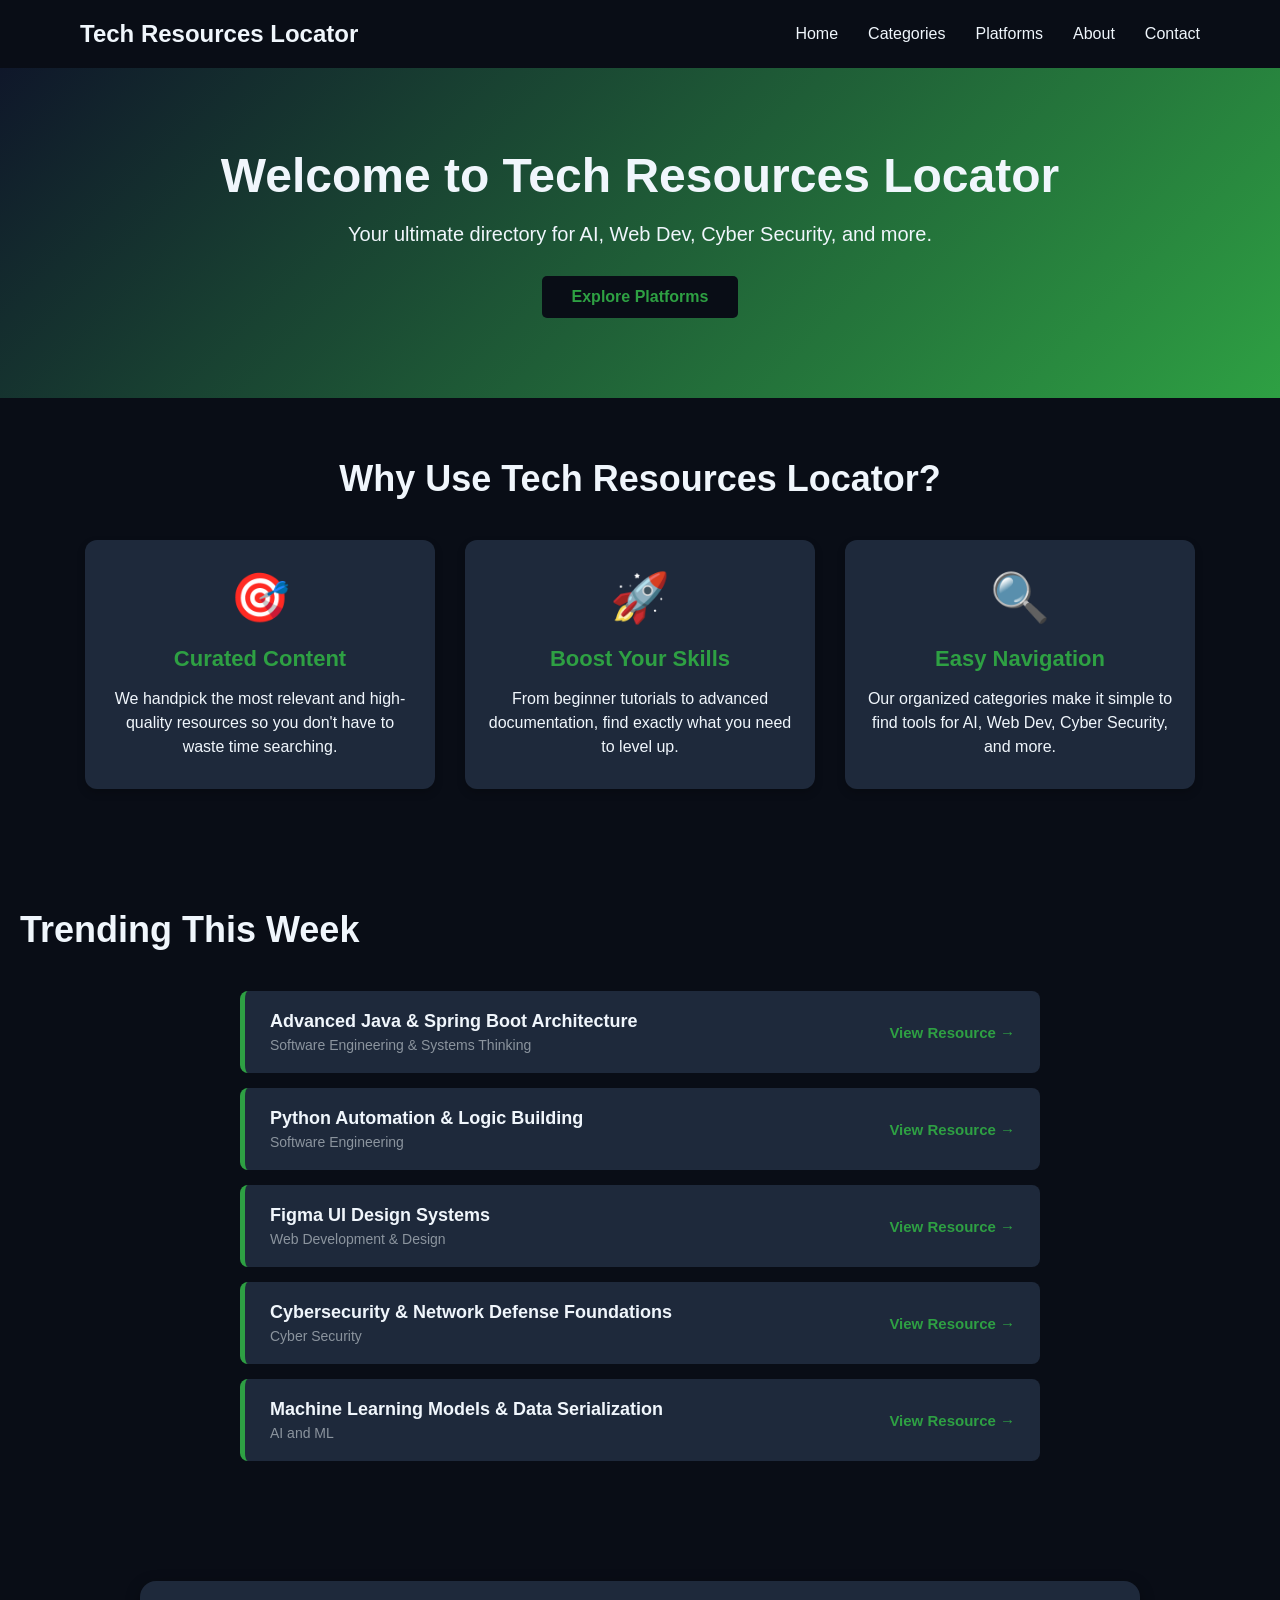
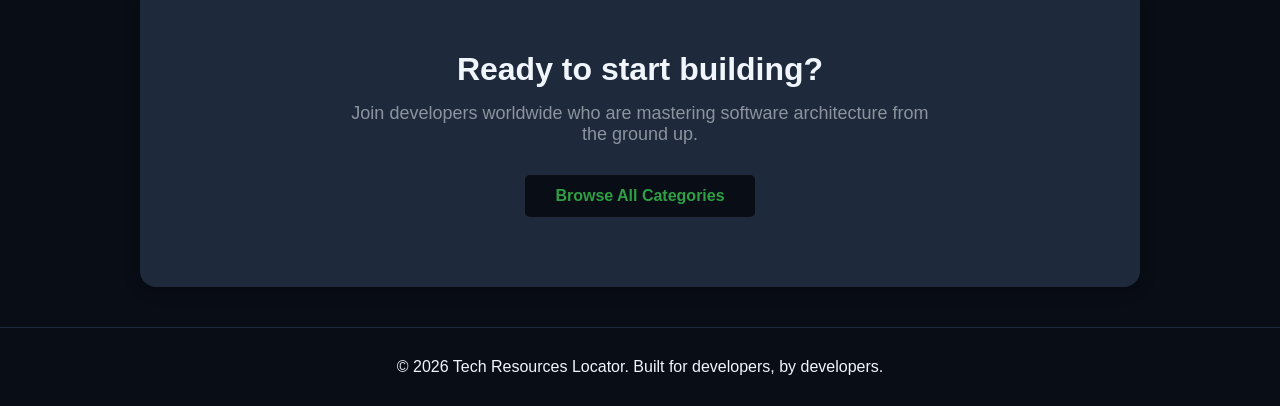
<file: index.html>
<!doctype html>
<html lang="en">
  <head>
    <meta charset="UTF-8" />
    <meta name="viewport" content="width=device-width, initial-scale=1.0" />
    <title>Tech Resources Locator</title>
    <link rel="stylesheet" href="index_style.css" />
  </head>
  <body>
    <nav>
      <h1 id="nav-heading">Tech Resources Locator</h1>

      <div class="nav-menu">
        <a href="index.html">Home</a>
        <a href="categories.html">Categories</a>
        <a href="platforms.html">Platforms</a>
        <a href="about.html">About</a>
        <a href="contact.html">Contact</a>
      </div>
    </nav>

    <header class="home-hero">
      <h1>Welcome to Tech Resources Locator</h1>
      <p>Your ultimate directory for AI, Web Dev, Cyber Security, and more.</p>
      <a href="platforms.html" class="cta-button">Explore Platforms</a>
    </header>

    <div id="main-display">
      <section class="features-section">
        <h2 class="section-title">Why Use Tech Resources Locator?</h2>

        <div class="features-grid">
          <div class="feature-card">
            <div class="feature-icon">🎯</div>
            <h3>Curated Content</h3>
            <p>
              We handpick the most relevant and high-quality resources so you
              don't have to waste time searching.
            </p>
          </div>

          <div class="feature-card">
            <div class="feature-icon">🚀</div>
            <h3>Boost Your Skills</h3>
            <p>
              From beginner tutorials to advanced documentation, find exactly
              what you need to level up.
            </p>
          </div>

          <div class="feature-card">
            <div class="feature-icon">🔍</div>
            <h3>Easy Navigation</h3>
            <p>
              Our organized categories make it simple to find tools for AI, Web
              Dev, Cyber Security, and more.
            </p>
          </div>
        </div>
      </section>

      <!-- Trending Resources Section -->
      <section class="trending-section">
        <h2 class="section-title">Trending This Week</h2>
        <div class="trending-list">
          <div class="trending-item">
            <div class="item-info">
              <h4>Advanced Java & Spring Boot Architecture</h4>
              <p>Software Engineering & Systems Thinking</p>
            </div>
            <a href="Software.html" class="item-link">View Resource →</a>
          </div>

          <div class="trending-item">
            <div class="item-info">
              <h4>Python Automation & Logic Building</h4>
              <p>Software Engineering</p>
            </div>
            <a href="Software.html" class="item-link">View Resource →</a>
          </div>

          <div class="trending-item">
            <div class="item-info">
              <h4>Figma UI Design Systems</h4>
              <p>Web Development & Design</p>
            </div>
            <a href="Web.html" class="item-link">View Resource →</a>
          </div>

          <div class="trending-item">
            <div class="item-info">
              <h4>Cybersecurity & Network Defense Foundations</h4>
              <p>Cyber Security</p>
            </div>
            <a href="Cyber.html" class="item-link">View Resource →</a>
          </div>

          <div class="trending-item">
            <div class="item-info">
              <h4>Machine Learning Models & Data Serialization</h4>
              <p>AI and ML</p>
            </div>
            <a href="Ai.html" class="item-link">View Resource →</a>
          </div>
        </div>
      </section>

      <!-- Bottom CTA Section -->
      <section class="bottom-cta">
        <h2>Ready to start building?</h2>
        <p>
          Join developers worldwide who are mastering software architecture from
          the ground up.
        </p>
        <a href="categories.html" class="cta-button">Browse All Categories</a>
      </section>

      <footer class="home-footer">
        <p>
          &copy; 2026 Tech Resources Locator. Built for developers, by
          developers.
        </p>
      </footer>
    </div>
  </body>
</html>
</file>
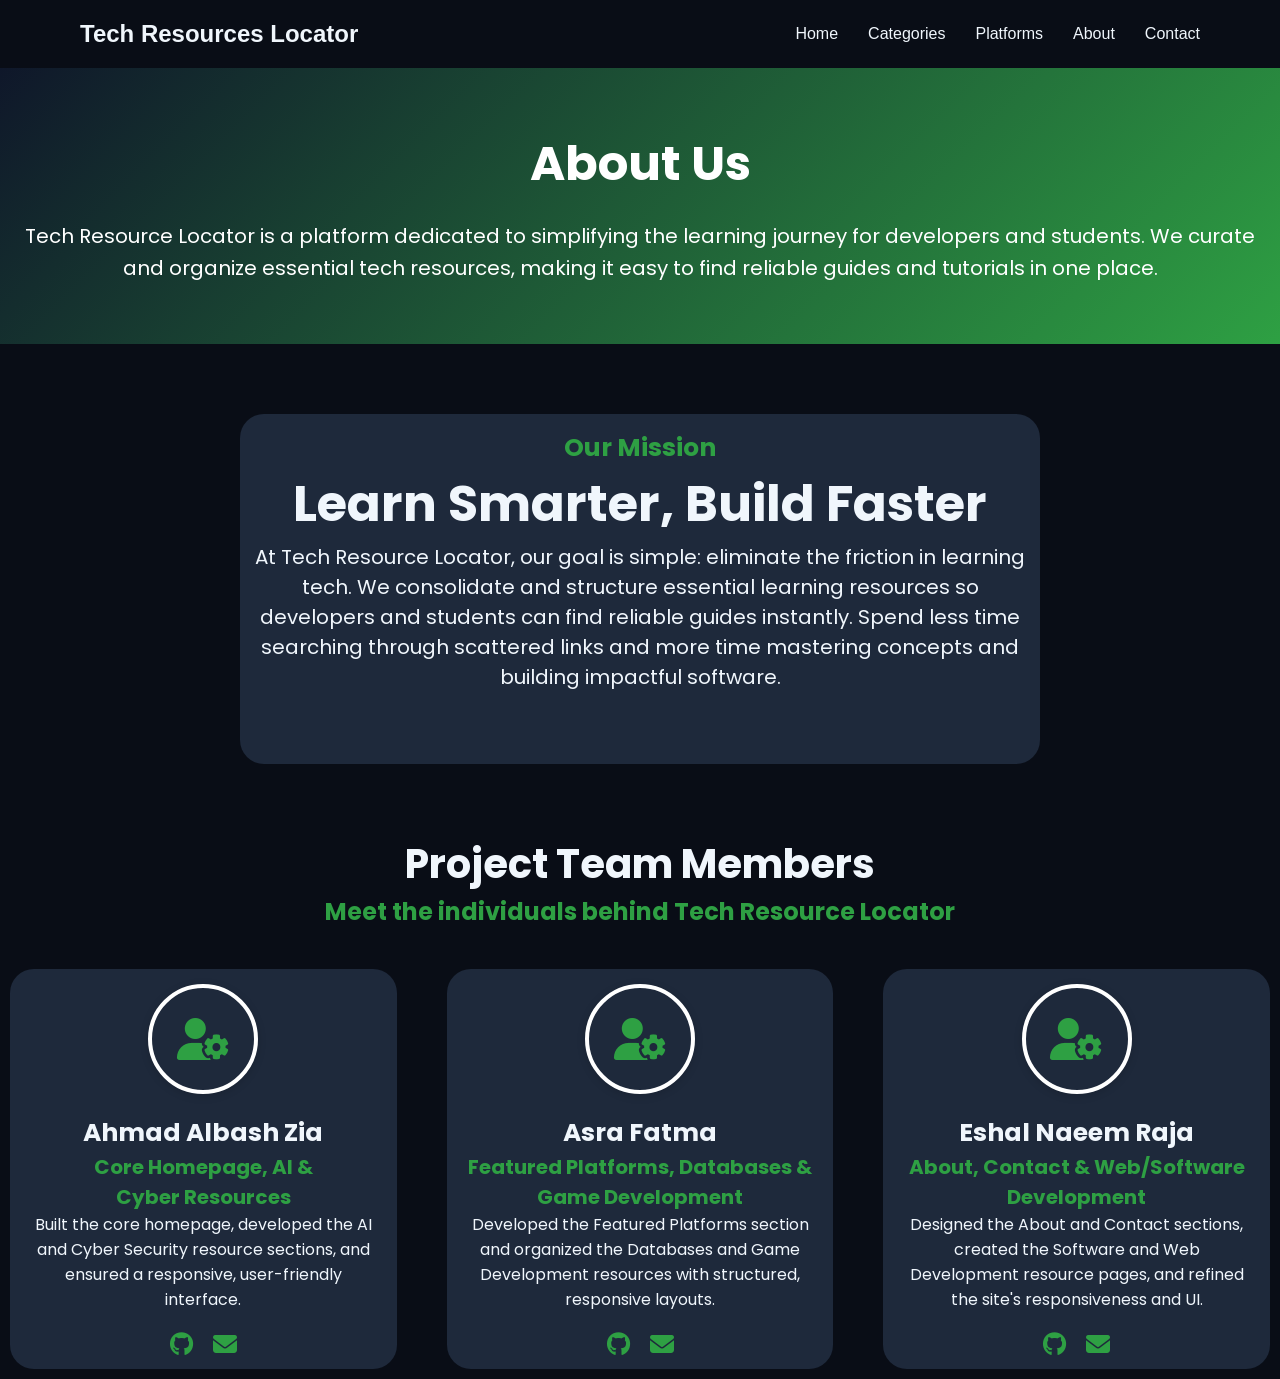
<file: about.html>
<!doctype html>
<html lang="en">
  <head>
    <meta charset="UTF-8" />
    <meta name="viewport" content="width=device-width, initial-scale=1.0" />

    <title>About Us</title>
    <link rel="stylesheet" href="style.css" />
    <link
      rel="stylesheet"
      href="https://cdnjs.cloudflare.com/ajax/libs/font-awesome/6.7.2/css/all.min.css"
    />
    <link
      href="https://fonts.googleapis.com/css2?family=Poppins:wght@400;600;700;800&display=swap"
      rel="stylesheet"
    />
  </head>
  <body>
    <nav>
      <h1 id="nav-heading">Tech Resources Locator</h1>

      <div class="nav-menu">
        <a href="index.html">Home</a>
        <a href="categories.html">Categories</a>
        <a href="platforms.html">Platforms</a>
        <a href="about.html">About</a>
        <a href="contact.html">Contact</a>
      </div>
    </nav>
    <div class="about-hero">
      <div class="about-hero-content">
        <h1>About Us</h1>
        <p>
          Tech Resource Locator is a platform dedicated to simplifying the
          learning journey for developers and students. We curate and organize
          essential tech resources, making it easy to find reliable guides and
          tutorials in one place.
        </p>
      </div>
    </div>

    <div class="about-card">
      <div class="about-container">
        <h1>Our Mission</h1>
        <h2>Learn Smarter, Build Faster</h2>
        <p>
          At Tech Resource Locator, our goal is simple: eliminate the friction
          in learning tech. We consolidate and structure essential learning
          resources so developers and students can find reliable guides
          instantly. Spend less time searching through scattered links and more
          time mastering concepts and building impactful software.
        </p>
      </div>
    </div>
    <div class="project-team-heading">
      <h1>Project Team Members</h1>
      <h2>Meet the individuals behind Tech Resource Locator</h2>
    </div>

    <div class="project-team">
      <div class="team-member">
        <div class="profile-icon">
          <i class="fa-solid fa-user-gear"></i>
        </div>

        <h2>Ahmad Albash Zia</h2>
        <h3>Core Homepage, AI & <br />Cyber Resources</h3>
        <p>
          Built the core homepage, developed the AI and Cyber Security resource
          sections, and ensured a responsive, user-friendly<br />interface.
        </p>

        <div class="social-icons">
          <div class="icon">
            <a href="https://github.com/albashzia" target="_blank">
              <i class="fa-brands fa-github"></i>
            </a>
          </div>
          <div class="email">
            <a href="mailto:ahmedalbashzia@gmail.com" target="_blank">
              <i class="fa-solid fa-envelope"></i>
            </a>
          </div>
        </div>
      </div>

      <div class="team-member">
        <div class="profile-icon">
          <i class="fa-solid fa-user-gear"></i>
        </div>

        <h2>Asra Fatma</h2>
        <h3>Featured Platforms, Databases & Game Development</h3>
        <p>
          Developed the Featured Platforms section and organized the Databases
          and Game Development resources with structured, responsive layouts.
        </p>
        <div class="social-icons">
          <div class="icon">
            <a href="https://github.com/asrafatma" target="_blank">
              <i class="fa-brands fa-github"></i>
            </a>
          </div>
          <div class="email">
            <a href="mailto:itsasrafatma@gmail.com " target="_blank">
              <i class="fa-solid fa-envelope"></i>
            </a>
          </div>
        </div>
      </div>

      <div class="team-member">
        <div class="profile-icon">
          <i class="fa-solid fa-user-gear"></i>
        </div>

        <h2>Eshal Naeem Raja</h2>
        <h3>About, Contact & Web/Software Development</h3>
        <p>
          Designed the About and Contact sections, created the Software and Web
          Development resource pages, and refined the site's responsiveness and
          UI.
        </p>

        <div class="social-icons">
          <div class="icon">
            <a href="https://github.com/EshalNaeem028" target="_blank">
              <i class="fa-brands fa-github"></i>
            </a>
          </div>
          <div class="email">
            <a href="mailto:eshalnaeem2008@gmail.com" target="_blank">
              <i class="fa-solid fa-envelope"></i>
            </a>
          </div>
        </div>
      </div>
    </div>
  </body>
</html>
</file>
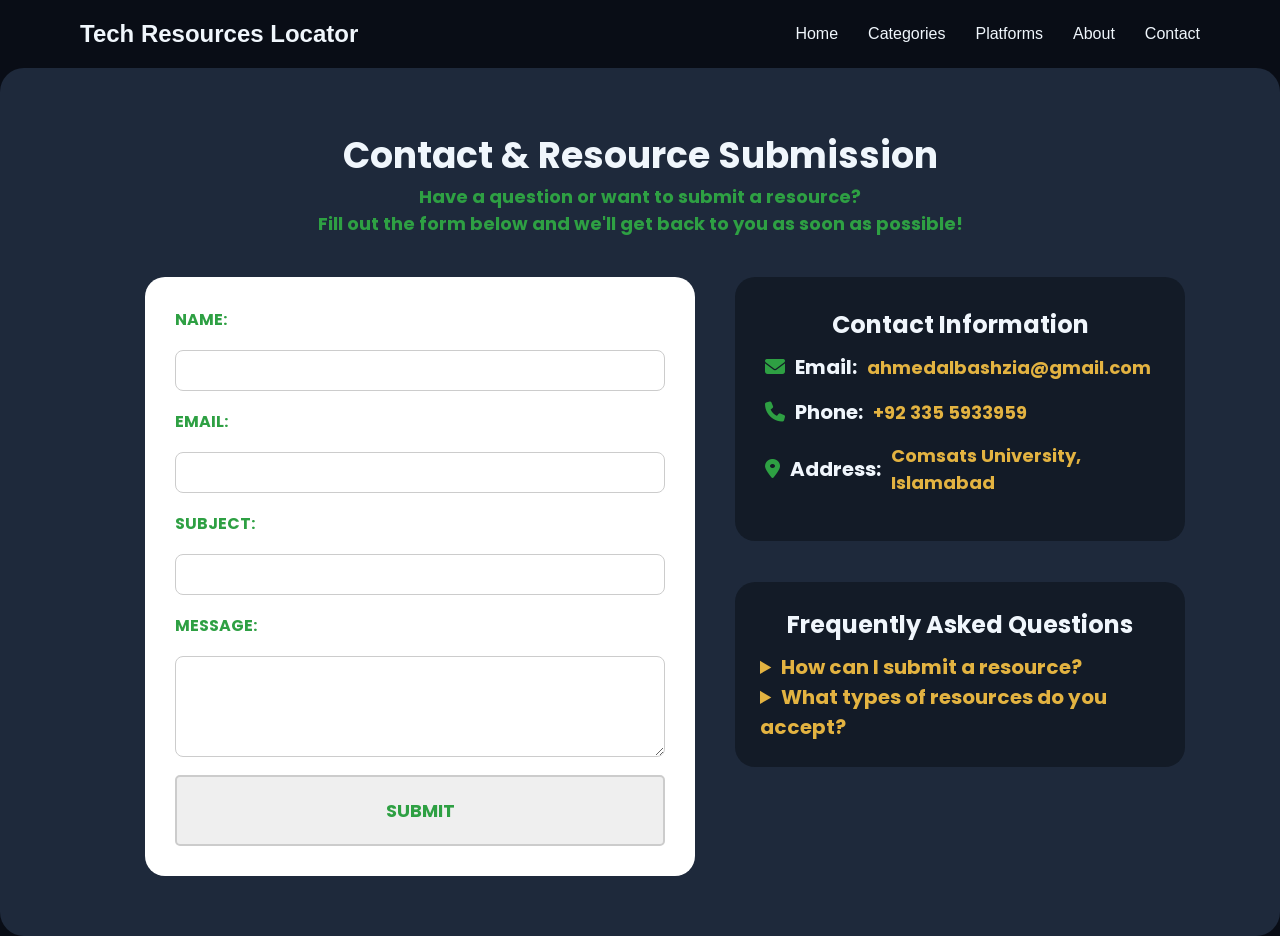
<file: contact.html>
<!doctype html>
<html lang="en">
  <head>
    <meta charset="UTF-8" />
    <meta name="viewport" content="width=device-width, initial-scale=1.0" />
    <title>Contact Us</title>
    <link rel="stylesheet" href="style.css" />
    <link
      href="https://fonts.googleapis.com/css2?family=Poppins:wght@400;600;700;800&display=swap"
      rel="stylesheet"
    />
    <link
      rel="stylesheet"
      href="https://cdnjs.cloudflare.com/ajax/libs/font-awesome/6.7.2/css/all.min.css"
    />
  </head>
  <body>
    <nav>
      <h1 id="nav-heading">Tech Resources Locator</h1>

      <div class="nav-menu">
        <a href="index.html">Home</a>
        <a href="categories.html">Categories</a>
        <a href="platforms.html">Platforms</a>
        <a href="about.html">About</a>
        <a href="contact.html">Contact</a>
      </div>
    </nav>

    <div class="container">
      <h1>Contact & Resource Submission</h1>
      <p>
        Have a question or want to submit a resource?<br />
        Fill out the form below and we'll get back to you as soon as possible!
      </p>

      <div class="contact-container">
        <div class="contact-form">
          <form>
            <label for="name">Name:</label>
            <input type="text" id="name" name="name" required />

            <label for="email">Email:</label>
            <input type="email" id="email" name="email" required />

            <label for="subject">Subject:</label>
            <input type="text" id="subject" name="subject" required />

            <label for="message">Message:</label>
            <textarea id="message" name="message" rows="5" required></textarea>

            <button type="submit">Submit</button>
          </form>
        </div>
        <div class="contact-right">

        <div class="contact-info">
          <h2>Contact Information</h2>
          <div class="info-item">
            <i class="fa-solid fa-envelope"></i>
            <span>Email:</span>
            <p>ahmedalbashzia@gmail.com</p>
          </div>
          <div class="info-item">
            <i class="fa-solid fa-phone"></i>
            <span>Phone:</span>
            <p>+92 335 5933959</p>
          </div>
          <div class="info-item">
            <i class="fa-solid fa-map-marker-alt"></i>
            <span>Address:</span>
            <p>Comsats University, Islamabad</p>
          </div>
        </div>
      
      <div class="faq-questions">
        <h2>Frequently Asked Questions</h2>
        <div class="faq-item">
          <details>
          <summary>How can I submit a resource?</summary>
          <p>You can submit a resource by filling out the form on this page.</p>
        </details>
            
        <details>
          <summary>What types of resources do you accept?</summary>
          <p>We accept articles, tutorials, videos, and other educational content related to technology.</p>
          </details>
        </div>
        </div>
      </div>
      </div>
    </div>
  </body>
</html>
</file>
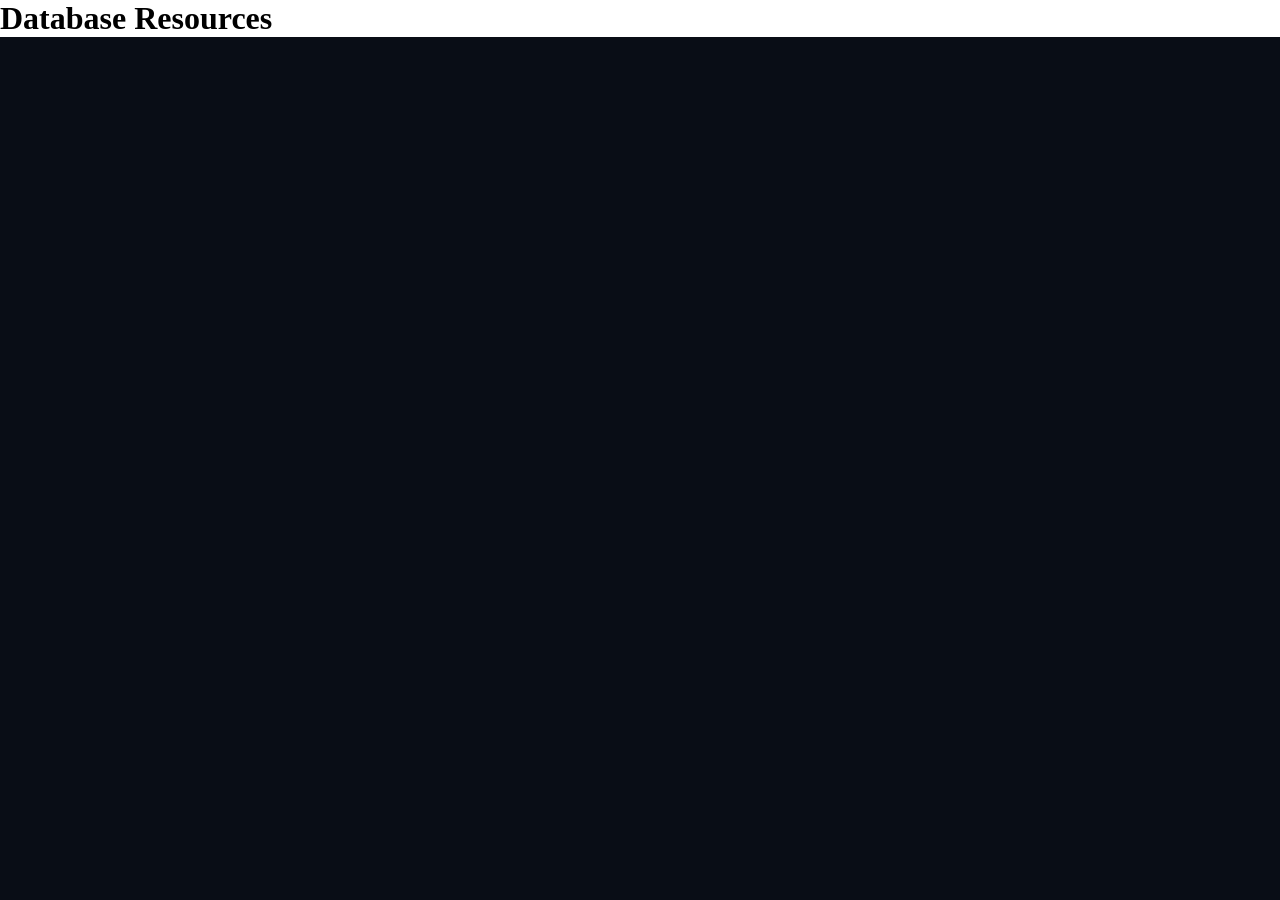
<file: Database.html>
<!DOCTYPE html>
<html lang="en">
<head>
    <meta charset="UTF-8">
    <meta name="viewport" content="width=device-width, initial-scale=1.0">
    <title>Database Resources</title>
    <link rel="stylesheet" href="style.css">
</head>
<body>
    <h1 style="background-color: white;">Database Resources</h1>
</body>
</html>
</file>
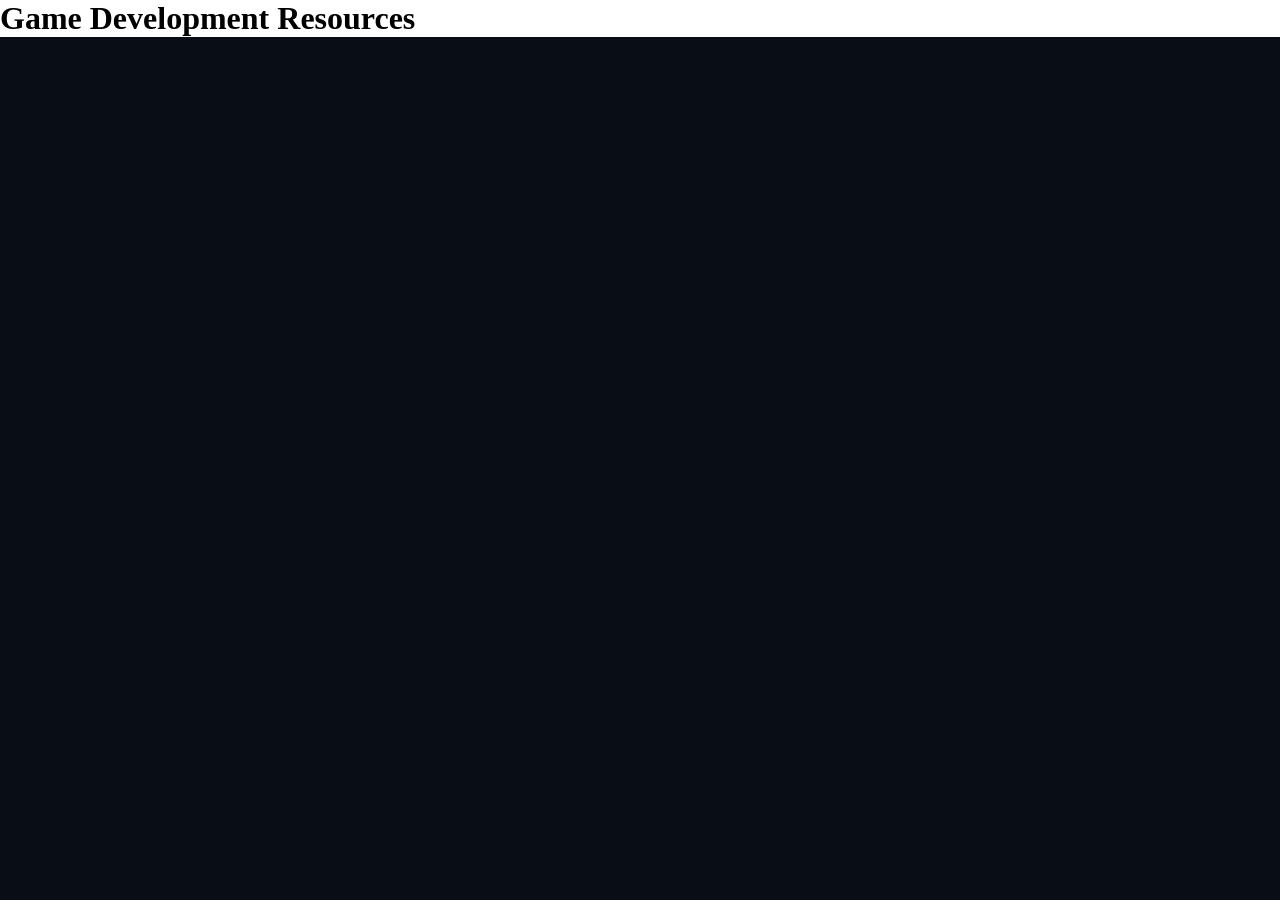
<file: Game.html>
<!DOCTYPE html>
<html lang="en">
<head>
    <meta charset="UTF-8">
    <meta name="viewport" content="width=device-width, initial-scale=1.0">
    <title>Game Development Resources</title>
    <link rel="stylesheet" href="style.css">
</head>
<body>
    <h1 style="background-color: white;">Game Development Resources</h1>
</body>
</html>
</file>
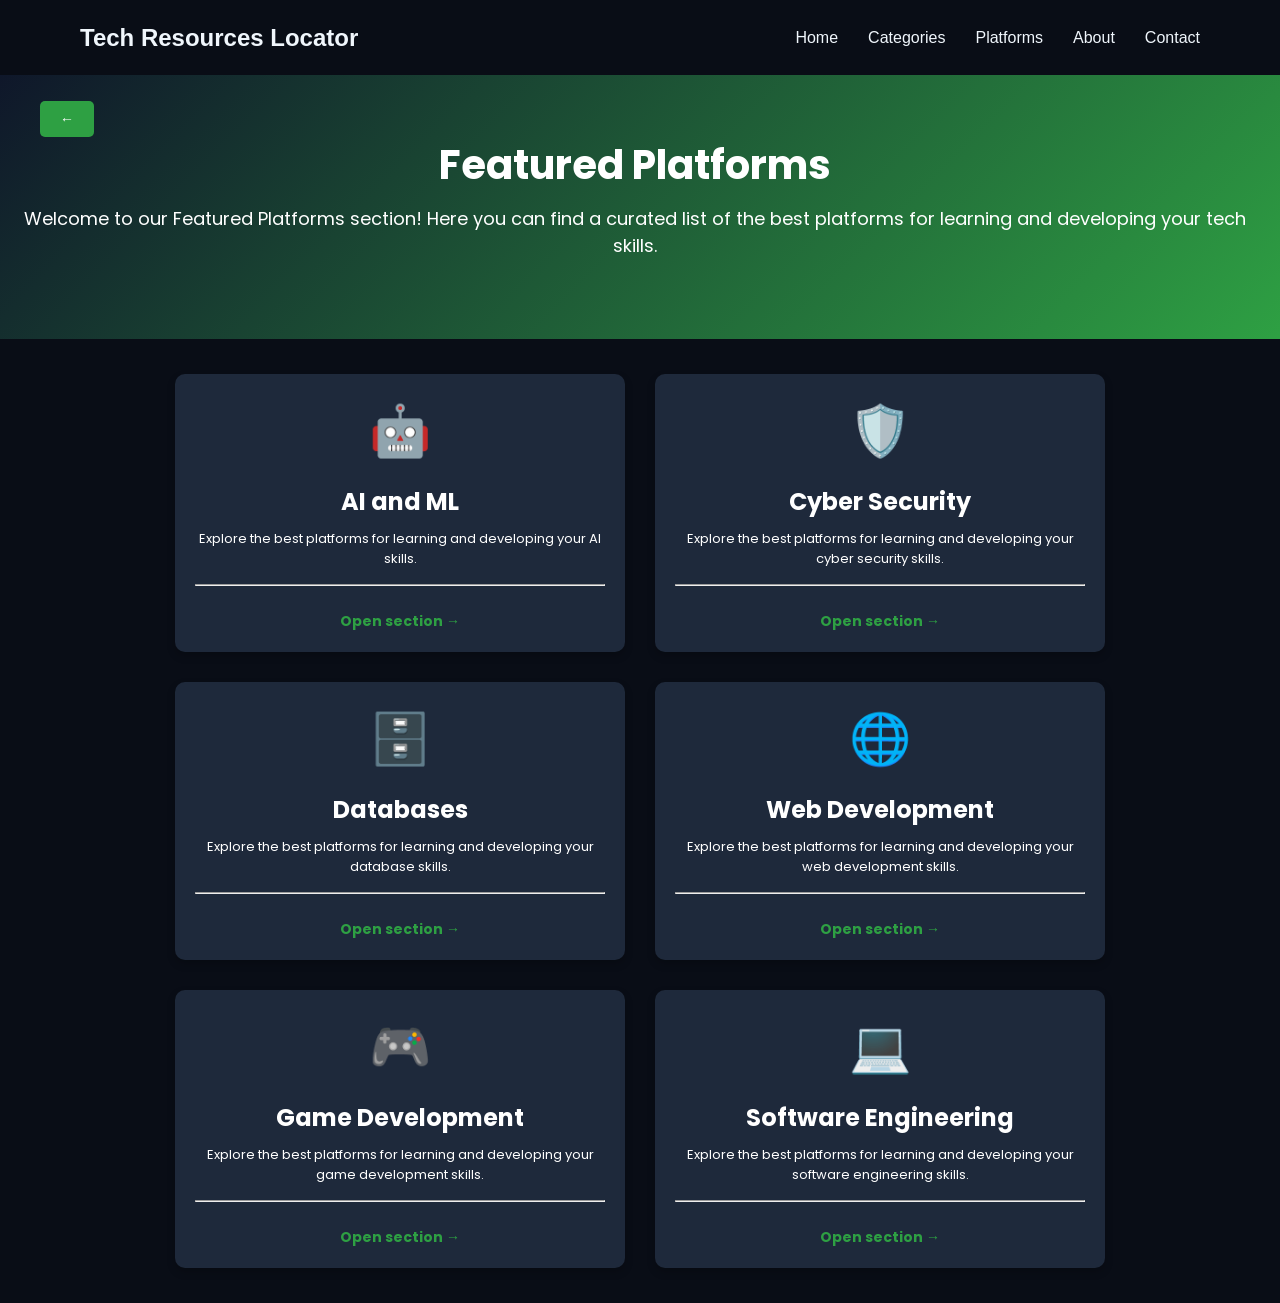
<file: platforms.html>
<!DOCTYPE html>
<html lang="en">
<head>
    <meta charset="UTF-8">
    <meta name="viewport" content="width=device-width, initial-scale=1.0">
    <title>Featured Platforms</title>
    <link rel="stylesheet" href="style.css">
    <link rel="stylesheet" href="https://cdnjs.cloudflare.com/ajax/libs/font-awesome/6.7.2/css/all.min.css">
    <link href="https://fonts.googleapis.com/css2?family=Poppins:wght@400;600;700;800&display=swap" rel="stylesheet">
    
</head>
<body class="platforms-body">
    <nav class="nav-bar">
        <h1 id="nav-heading">Tech Resources Locator</h1>

        <div class="nav-menu">
            <a href="index.html">Home</a>
            <a href="categories.html">Categories</a>
            <a href="platforms.html">Platforms</a>
            <a href="about.html">About</a>
            <a href="contact.html">Contact</a>
        </div>
    </nav>

    <header class="platforms-header">
        <div>
            <h1 id="platforms-title">Featured Platforms</h1>
        <p id="platforms-description">Welcome to our Featured Platforms section! Here you can find a curated list of the best platforms for learning and developing your tech skills.</p>
        <nav>
            <a class="back-link" href="index.html">←</a>
        </nav>
        </div>
        
    </header>

    <main class="platforms-main">

        <section class="platforms-section">
            <a class="platform-card" href="Ai.html">
                <div class="platform-icon">🤖</div>
                <h2 class="platform-title">AI and ML</h2>
                <p class="platform-description">Explore the best platforms for learning and developing your AI skills.</p><hr><br>
                <span class="open-section">Open section →</span>
            </a>

            <a class="platform-card" href="Cyber.html">
                <div class="platform-icon">🛡️</div>
                <h2 class="platform-title">Cyber Security</h2>
                <p class="platform-description">Explore the best platforms for learning and developing your cyber security skills.</p><hr><br>
                <span class="open-section">Open section →</span>
            </a>

            <a class="platform-card" href="Database.html">
                <div class="platform-icon">🗄️</div>
                <h2 class="platform-title">Databases</h2>
                <p class="platform-description">Explore the best platforms for learning and developing your database skills.</p><hr><br>
                <span class="open-section">Open section →</span>
            </a>

            <a class="platform-card" href="Web.html">
                <div class="platform-icon">🌐</div>
                <h2 class="platform-title">Web Development</h2>
                <p class="platform-description">Explore the best platforms for learning and developing your web development skills.</p><hr><br>
                <span class="open-section">Open section →</span>
            </a>

            <a class="platform-card" href="Game.html">
                <div class="platform-icon">🎮</div>
                <h2 class="platform-title">Game Development</h2>
                <p class="platform-description">Explore the best platforms for learning and developing your game development skills.</p><hr><br>
                <span class="open-section">Open section →</span>
            </a>

            <a class="platform-card" href="Software.html">
                <div class="platform-icon">💻</div>
                <h2 class="platform-title">Software Engineering</h2>
                <p class="platform-description">Explore the best platforms for learning and developing your software engineering skills.</p><hr><br>
                <span class="open-section">Open section →</span>
            </a>
        </section>

    </main>
</body>
</html>
</file>
<file: index_style.css>
* {
  background-color: #090d16;
  margin: 0;
  padding: 0;
  box-sizing: border-box;
  color: #f0f6fc;
}

body {
  font-family: Arial, Helvetica, sans-serif;
}

nav {
  display: flex;

  justify-content: space-between;

  align-items: center;

  padding: 20px 80px;
}

.nav-menu {
  display: flex;

  gap: 30px;
}

.nav-menu a {
  text-decoration: none;
  font-weight: 500;
}

.nav-menu a:hover {
  color: #2563eb;
}

.home-hero {
  text-align: center;
  padding: 80px 20px;
  background: linear-gradient(135deg, #0f172a, #2ea043);
  color: white;
}

.home-hero h1 {
  font-size: 48px;
  margin-bottom: 20px;
  background-color: transparent !important;
}

.home-hero p {
  font-size: 20px;
  margin-bottom: 30px;
  background-color: transparent !important;
}

.cta-button {
  background-color: #090d16;
  color: #2ea043;
  padding: 12px 30px;
  text-decoration: none;
  font-weight: bold;
  border-radius: 5px;
  transition:
    background-color 0.3s,
    color 0.3s;
  display: inline-block;
}

.cta-button:hover {
  background-color: #2ea043;
  color: white;
}

/* ==========================================================
   MAIN DISPLAY / FEATURES SECTION
   ========================================================== */
.features-section {
  padding: 60px 20px;
  text-align: center;
}

.section-title {
  font-size: 36px;
  margin-bottom: 40px;
  color: #f0f6fc;
}

.features-grid {
  display: flex;
  flex-wrap: wrap;
  justify-content: center;
  gap: 30px;
  max-width: 1200px;
  margin: 0 auto;
}

.feature-card {
  background-color: #1e293b;
  color: #f0f6fc;
  flex: 1;
  min-width: 250px;
  max-width: 350px;
  padding: 30px 20px;
  border-radius: 12px;
  box-shadow: 0 4px 8px rgba(0, 0, 0, 0.2);
  transition:
    transform 0.3s,
    box-shadow 0.3s,
    background-color 0.3s;
}

.feature-card:hover {
  background-color: #243248;
  transform: translateY(-5px);
  box-shadow: 0 8px 16px rgba(0, 0, 0, 0.3);
}

.feature-icon {
  font-size: 48px;
  margin-bottom: 20px;
  background-color: transparent !important;
}

.feature-card h3 {
  font-size: 22px;
  color: #2ea043;
  margin-bottom: 15px;
  background-color: transparent !important;
}

.feature-card p {
  font-size: 16px;
  line-height: 1.5;
  background-color: transparent !important;
}

/* ==========================================================
   TRENDING RESOURCES SECTION
   ========================================================== */
.trending-section {
  padding: 60px 20px;
  background-color: #090d16;
}

.trending-list {
  max-width: 800px;
  margin: 0 auto;
  display: flex;
  flex-direction: column;
  gap: 15px;
}

.trending-item {
  background-color: #1e293b;
  display: flex;
  justify-content: space-between;
  align-items: center;
  padding: 20px 25px;
  border-radius: 8px;
  border-left: 5px solid #2ea043;
  transition:
    transform 0.2s,
    background-color 0.2s;
}

.trending-item:hover {
  transform: translateX(5px);
  background-color: #243248;
}

.item-info {
  background-color: transparent !important;
}

.item-info h4 {
  font-size: 18px;
  color: #f0f6fc;
  margin-bottom: 5px;
  background-color: transparent !important;
}

.item-info p {
  font-size: 14px;
  color: #8b949e;
  background-color: transparent !important;
}

.item-link {
  color: #2ea043;
  text-decoration: none;
  font-weight: bold;
  font-size: 15px;
  transition: color 0.2s;
  background-color: transparent !important;
}

.item-link:hover {
  color: #f0f6fc;
}

/* ==========================================================
   BOTTOM CTA SECTION
   ========================================================== */
.bottom-cta {
  text-align: center;
  padding: 70px 20px;
  background-color: #1e293b;
  margin: 60px auto 40px auto;
  max-width: 1000px;
  border-radius: 16px;
  box-shadow: 0 4px 15px rgba(0, 0, 0, 0.3);
}

.bottom-cta h2 {
  font-size: 32px;
  color: #f0f6fc;
  margin-bottom: 15px;
  background-color: transparent !important;
}

.bottom-cta p {
  font-size: 18px;
  color: #8b949e;
  margin-bottom: 30px;
  max-width: 600px;
  margin-left: auto;
  margin-right: auto;
  background-color: transparent !important;
}

/* ==========================================================
   FOOTER
   ========================================================== */
.home-footer {
  text-align: center;
  padding: 30px 20px;
  border-top: 1px solid #1e293b;
  margin-top: 40px;
  color: #8b949e;
}
</file>
<file: style.css>
/* ==========================================================
   TECH RESOURCE LOCATOR
   Author: Eshal Naeem
   ========================================================== */
* {
  margin: 0;
  padding: 0;
  box-sizing: border-box;
  
}
   nav {
  display: flex;

  justify-content: space-between;

  align-items: center;

  padding: 20px 80px;
  font-family: Arial, Helvetica, sans-serif;
}
.nav-bar{
    height: 75px;
}


.nav-menu {
  display: flex;

  gap: 30px;
  
}

.nav-menu a {
  text-decoration: none;

 color:#f0f6fc;

  font-weight: 500;
}

.nav-menu a:hover {
  color: #2563eb;
}
body{
    background-color: #090d16;
}

.about-card h1{
    font-size:25px;
    text-align: center;
    font-weight: bold;
    font-family:'Poppins', sans-serif;
    color: #2ea043;
    

}
.about-card h2{
    
    font-size:50px;
    text-align:center;
     font-weight: bold;
     font-family:'Poppins', sans-serif;
     color:#f0f6fc;

}

.about-card p{
    text-align:center;
    font-size:20px;
    font-family:'Poppins', sans-serif;
    color:#f0f6fc;

}
.about-card{
    display:flex;
    justify-content:center;
    align-items:center;
   
}

.about-container{
    padding: 15px;
    margin: 10px;
    border-radius: 5px;
    width:800px;
    height: 350px;
     background-color: #1e293b;
    margin-bottom: 70px;
     border-radius:24px;
    margin-top: 70px;
    }
.project-team{
    display:flex;
    justify-content:center;
    align-items:center;
    gap:30px;
    
}
.team-member{
    padding: 15px;
    margin: 10px;
    border-radius: 5px;
    width: 400px;;
    height: 400px;
      background-color: #1e293b;
      border-radius:24px;
      
}
.team-member:hover{
    background-color: #243248;
    transition: transform 0.3s, box-shadow 0.3s background-color 0.1s;
    transform: translateY(-5px);
    box-shadow: 0 8px 16px rgba(0,0,0,0.3);
}

.team-member h2{
    font-size:25px;
    text-align: center;
    font-weight: bold;
    font-family:'Poppins', sans-serif;
    color:#f0f6fc;

}
.team-member h3{
    font-size:20px;
    text-align:center;
     font-weight: bold;
     font-family:'Poppins', sans-serif;
     color:#2ea043;

}
.team-member p{
    text-align:center;
    font-family:'Poppins',sans-serif;
    color:#f0f6fc;
}
.profile-icon{
    width: 110px;
    height: 110px;
    border-radius: 50%;
    display: flex;
    justify-content: center;
    align-items: center;
    margin: 0 auto 20px;
    border: 4px solid white;
    box-shadow: 0 2px 8px rgba(0,0,0,0.15);
}


.profile-icon i{
    font-size: 42px;
    color: #2ea043;              
}
.project-team-heading h1{
    font-size: 40px;
    text-align: center;
    flex-direction: row;
    font-weight: bold;
    font-family:'Poppins', sans-serif;
   
    color:#f0f6fc;
}
.project-team-heading h2{
    display:flex;
    justify-content:center;
    align-items:center;
    margin-bottom:30px;;
    color:#2ea043;
     font-family:'Poppins', sans-serif;
}


.icon i{
    font-size: 24px;
   color: #2ea043;   

}
.email i{
    font-size: 24px;
    color: #2ea043;   
    
   
}

.social-icons{
    display: flex;
    justify-content: center;
    align-items: center;
    margin-top: 20px;
    gap:20px;
}
.icon i:hover, .email i:hover {
    color:grey;
}
.about-hero {
    background: linear-gradient(135deg, #0f172a, #2ea043);
    color: white;
    padding: 60px 20px;
    text-align: center;
    font-family: 'Poppins', sans-serif;
}
.about-hero h1 {
    font-size: 48px;
    margin-bottom: 20px;
}
.about-hero p {
    font-size: 20px;
    line-height: 1.6;
    
}
/* ==========================================================
   CONTACT PAGE  */
.container h1{
    font-family: 'Poppins', sans-serif;
    font-size: 36px;
    font-weight: bold;
    color: #f0f6fc;
    text-align: center;
}
.container p{
    font-family: 'Poppins', sans-serif;
    font-size: 18px;
    color:#2ea043;
    text-align: center;
    font-weight: bold;
    margin-bottom: 40px;
}
    
.container{
  width:100%;
  padding: 60px 20px;
  justify-content: center;
  align-items: center;
  flex-direction: column;
  display:block;
  background-color: #1e293b;
  border-radius: 24px;
  color:#2ea043;
  font-family: 'Poppins', sans-serif;
 
  font-weight:bold;


}
.contact-container{
     display:flex;
    justify-content:center;
    align-items:flex-start;
    gap:40px;
    width:100%;
    flex-wrap:nowrap;
   
  
    
}
.contact-form{
    
   max-width:550px;
   width:60%;

   background:white;
   padding:30px;
   border-radius:20px;
   box-sizing:border-box;
   
    
}
.contact-form form{
    display:flex;
    flex-direction:column;
    gap:18px;
}

.contact-form label{
    font-family:'Poppins', sans-serif;
    font-weight: bold;
    color:#2ea043;
     text-transform: uppercase;
}

.contact-form input,.contact-form textarea {
    width:100%;
    padding: 12px;
    border: 1px solid #ccc;
    border-radius:8px;
     box-sizing:border-box;
   
}

.contact-form button{
    padding:20px;
    border-radius:5px;
    color:#2ea043;
    font-family:'Poppins', sans-serif;
    font-weight: bold;
    text-transform: uppercase;
    border:2px solid #ccc;
    font-size:18px;
    
}
.contact-form button:hover{
    background-color: #2ea043;
    color:white;
    transition: background-color 0.3s, color 0.3s;
}

.contact-right{
    display:flex;
    flex-direction:column;
    gap:26px;
  width:40%;
  max-width:400px;
}

.contact-info{
   width:450px;
    padding: 30px;
    background-color: #131b27;
    color: #f0f6fc;
    border-radius:20px;
    box-sizing:border-box;

}
.contact-info h2{
    font-size: 24px;
    margin-bottom: 10px;
    text-align: center;
    font-family:'Poppins', sans-serif;

}
.contact-info p{
    font-size: 16px;
    text-align: left;
    font-family:'Poppins', sans-serif;
    color:#e3b341;
  
}
.info-item{
    display:flex;
    align-items:center;
    gap:10px;
    margin-bottom: 15px;
}
.info-item i{
    font-size: 20px;
    color: #2ea043;
}
.info-item p{
    margin: 0;
    font-family:'Poppins', sans-serif;
    font-size: 18px;
}
.info-item span{
    font-size:20px;
}
.faq-questions{
    display:flex;
    flex-direction:column;
    gap:10px;
    margin-top:15px;
    width:100%;
    width:450px;
    background-color: #131b27;
    text-align:center;
    border-radius:20px;
    font-family:'Poppins', sans-serif;
    color:#f0f6fc;
    padding:25px;
    box-sizing:border-box;

}
.faq-item p{
     text-align: left;
     font-family:'Poppins', sans-serif;
     color:#2ea043;

}
details{
    text-align: left;
    font-family: 'Poppins',sans-serif;
    font-size: 20px;
    color:#e3b341;
}


/* ==========================================================
            Asra Fatma
   ========================================================== */


.platforms-body{
    font-family: 'Poppins', sans-serif;
    margin: 0;
    padding: 0;
    background-color: #090d16;
}

.platforms-header{
    text-align: center;
    margin: 0px;
    padding: 60px 20px 20px 10px;
    background: linear-gradient(135deg, #0f172a, #2ea043);
    color: white;
}

#platforms-title{
    font-size: 40px;
    margin-bottom: 10px;
}

#platforms-description{
    font-size: 18px;
    margin-bottom: 20px;
}

.back-link{
    display: inline-block;
    position:absolute;
    top: 100px;
    left: 40px;
    margin-top: 0.5px;
    padding: 10px 20px;
    position: absolute;
    background-color: #2ea043;
    color: white;
    text-decoration: none;
    border-radius: 5px;
    font-weight: bold;
    font-size: 14px;
}

.back-link:hover{
    background-color: #237732;
    transition: background-color 0.3s;
}

.platforms-main{
    display: flex;
    flex-wrap: wrap;
    justify-content: center;
    padding: 20px;
}

.platform-card{
    background-color: #1e293b;
    color: white;
    max-width: 450px;
    max-height: 400px;
    text-decoration: none;
    text-align: center;
    margin: 15px;
    padding: 20px;
    border-radius: 10px;
    box-shadow: 0 4px 8px rgba(0,0,0,0.2);
    transition: transform 0.3s, box-shadow 0.3s;
}

.platform-card:hover{
    background-color: #243248;
    transition: transform 0.3s, box-shadow 0.3s background-color 0.1s;
    transform: translateY(-5px);
    box-shadow: 0 8px 16px rgba(0,0,0,0.3);
}

.platform-icon{
    font-size: 50px;
    margin-bottom: 15px;
}

.platform-title{
    display: block;
    font-size: 24px;
    margin-bottom: 10px;
}

.platform-title:hover{
    transition: transform 0.3s ease;
    transform: translateY(-3px);
}

.platform-description{
    display: block;
    font-size: 13px;
    margin-bottom: 15px;
}

.platforms-section{
    display: flex;
    flex-wrap: wrap;
    justify-content: center;
}

.open-section{
    display: block;
    font-size: 14px;
    color: #2ea043;
    font-weight: bold;
}

.open-section:hover{
    letter-spacing: 0.5px;
    text-decoration: underline;
    cursor: pointer;
    transition: letter-spacing 0.3s, text-decoration 0.3s;
}

#nav-heading{
    color: #f0f6fc;
}

.nav-bar{
    height: 75px;
}

.nav-menu {
    display: flex;

    gap: 30px;
}

.nav-menu a {
    text-decoration: none;
    font-weight: 500;
}

.nav-menu a:hover {
    color: #2563eb;
}
</file>
